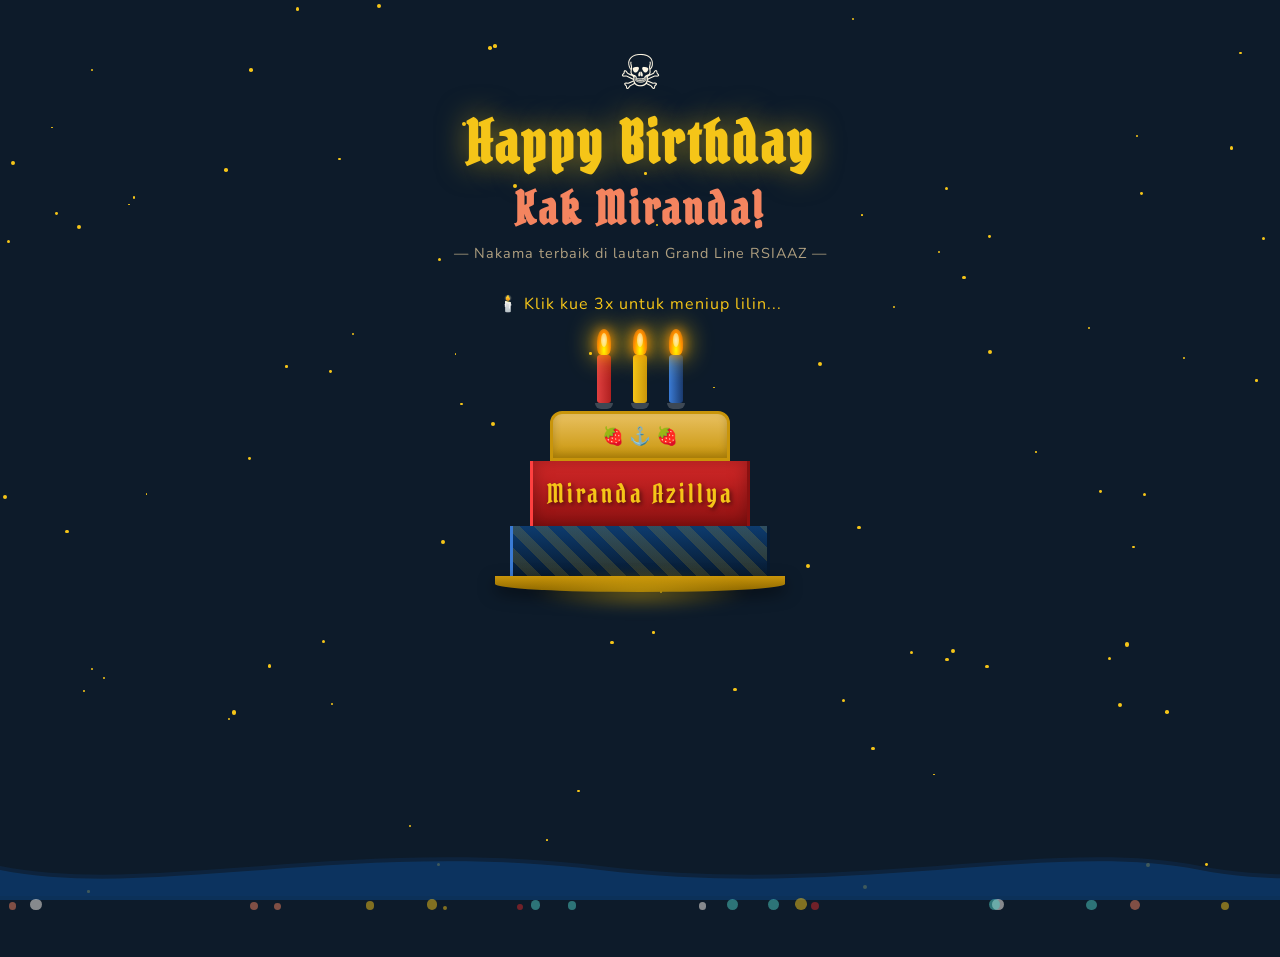
<file: index.html>
<!DOCTYPE html>
<html lang="id">
<head>
  <meta charset="UTF-8"/>
  <meta name="viewport" content="width=device-width, initial-scale=1.0"/>
  <title>Happy Birthday Kak Miranda! 🏴‍☠️</title>
  <link rel="stylesheet" href="style.css"/>
  <link href="https://fonts.googleapis.com/css2?family=Pirata+One&family=Nunito:wght@400;700;800;900&display=swap" rel="stylesheet"/>
</head>
<body class="main-page">

  <!-- Stars -->
  <div class="stars" id="stars"></div>

  <!-- Ocean -->
  <div class="ocean">
    <div class="wave"></div>
    <div class="wave wave2"></div>
  </div>

  <!-- Floating particles -->
  <div class="particles" id="particles"></div>

  <div class="main-wrapper">

    <div class="top-banner">
      <span class="jolly-roger">☠</span>
      <h1 class="main-title">Happy Birthday</h1>
      <h2 class="name-title">Kak Miranda!</h2>
      <p class="subtitle">— Nakama terbaik di lautan Grand Line RSIAAZ —</p>
    </div>

    <!-- Cake Section -->
    <div class="cake-section">
      <p class="hint-text" id="hintText">🕯️ Klik kue 3x untuk meniup lilin...</p>

      <div class="cake-wrap" id="cakeWrap" onclick="blowCandle()">
        <div class="cake-glow" id="cakeGlow"></div>

        <!-- Candles -->
        <div class="candles" id="candles">
          <div class="candle" id="c1">
            <div class="flame" id="f1">
              <div class="flame-inner"></div>
            </div>
            <div class="candle-body c-red"></div>
            <div class="candle-drip"></div>
          </div>
          <div class="candle" id="c2">
            <div class="flame" id="f2">
              <div class="flame-inner"></div>
            </div>
            <div class="candle-body c-gold"></div>
            <div class="candle-drip"></div>
          </div>
          <div class="candle" id="c3">
            <div class="flame" id="f3">
              <div class="flame-inner"></div>
            </div>
            <div class="candle-body c-navy"></div>
            <div class="candle-drip"></div>
          </div>
        </div>

        <!-- Cake layers -->
        <div class="cake">
          <div class="cake-top">
            <div class="cake-deco">🍓 ⚓ 🍓</div>
          </div>
          <div class="cake-mid">
            <span class="cake-text">Miranda Azillya</span>
          </div>
          <div class="cake-bot">
            <div class="cake-stripe"></div>
          </div>
          <div class="cake-plate"></div>
        </div>
      </div>

      <!-- Click indicator rings -->
      <div class="click-rings" id="clickRings">
        <div class="ring r1" id="ring1"></div>
        <div class="ring r2" id="ring2"></div>
        <div class="ring r3" id="ring3"></div>
      </div>
    </div>

    <!-- Open message button -->
    <div class="open-btn-wrap" id="openBtnWrap">
      <div class="btn-sparkles">✦ ✦ ✦</div>
      <a href="yes.html" class="btn-open">
        💌 Buka Pesannya 💌
      </a>
      <div class="btn-sparkles">✦ ✦ ✦</div>
    </div>

  </div>

  <script src="script.js"></script>
</body>
</html>
</file>
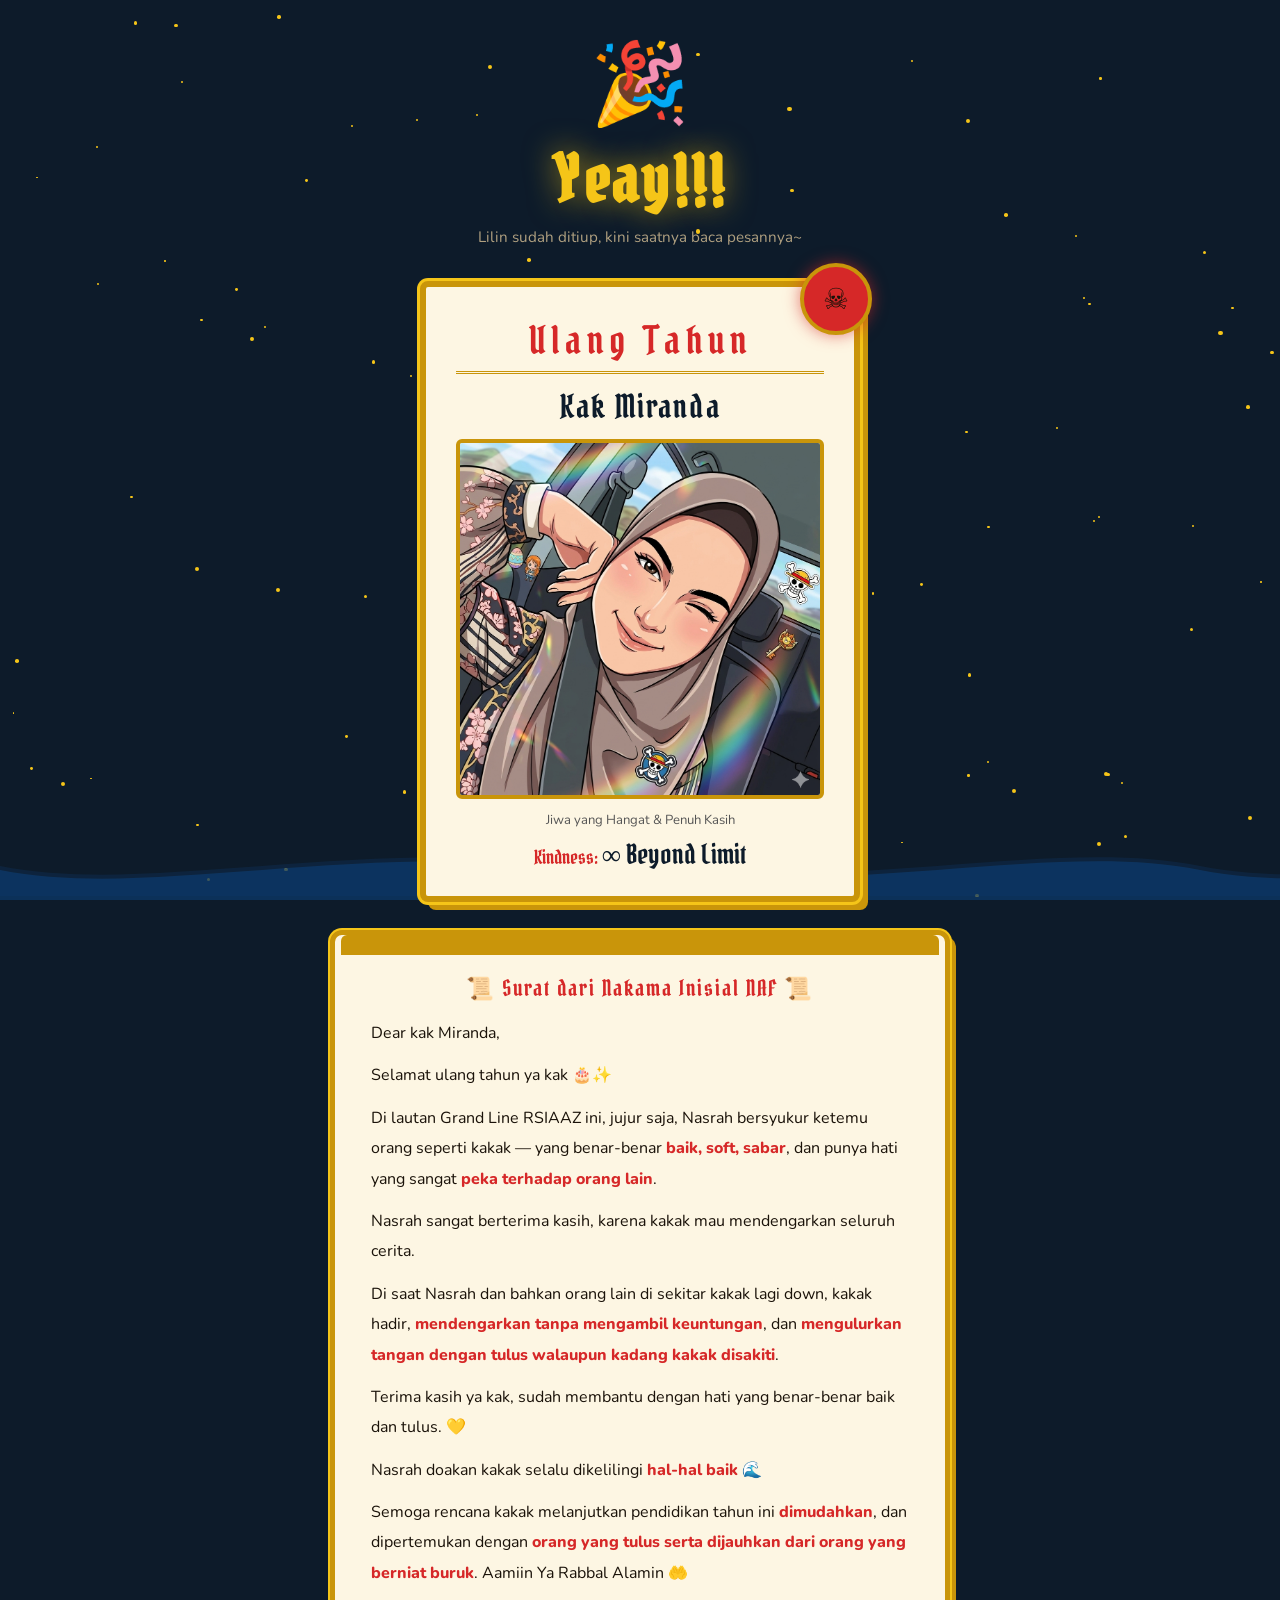
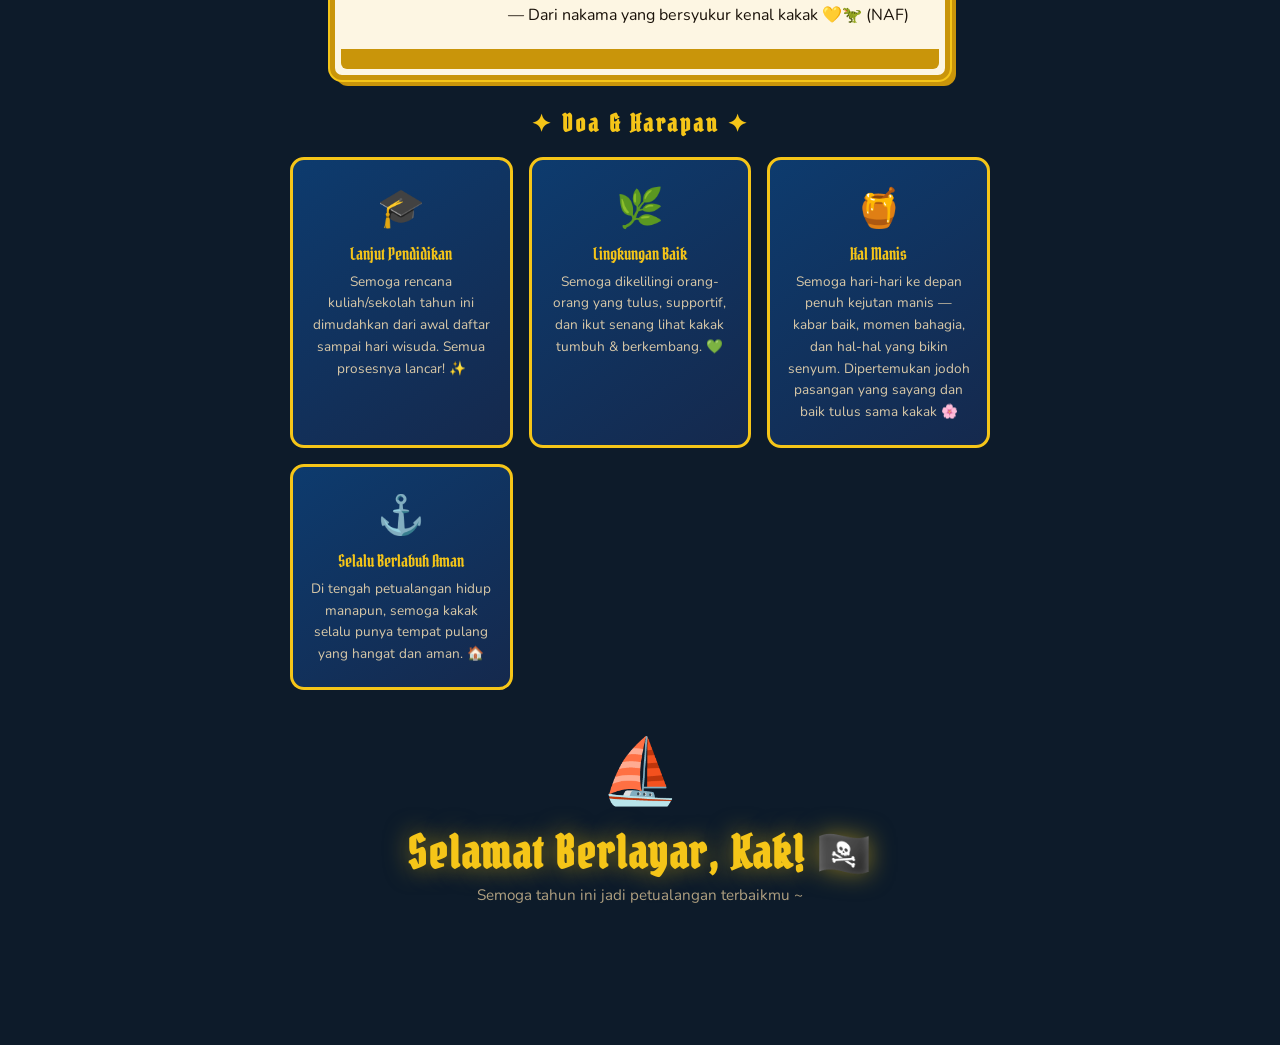
<file: yes.html>
<!DOCTYPE html>
<html lang="id">
<head>
  <meta charset="UTF-8"/>
  <meta name="viewport" content="width=device-width, initial-scale=1.0"/>
  <title>Pesan untuk Kak Miranda 💌</title>
  <link rel="stylesheet" href="style.css"/>
  <link href="https://fonts.googleapis.com/css2?family=Pirata+One&family=Nunito:wght@400;700;800;900&display=swap" rel="stylesheet"/>
</head>
<body class="yes-page">

  <!-- Stars -->
  <div class="stars" id="stars"></div>

  <!-- Confetti container -->
  <div id="confettiContainer"></div>

  <!-- Ocean -->
  <div class="ocean">
    <div class="wave"></div>
    <div class="wave wave2"></div>
  </div>

  <div class="yes-wrapper">

    <!-- Boom header -->
    <div class="boom-header" id="boomHeader">
      <div class="boom-emoji">🎉</div>
      <h1 class="boom-title">Yeay!!!</h1>
      <p class="boom-sub">Lilin sudah ditiup, kini saatnya baca pesannya~</p>
    </div>

    <!-- Wanted poster -->
    <div class="wanted-card reveal-item" id="wantedCard">
      <div class="seal">☠</div>
      <div class="wanted-label">Ulang Tahun</div>
      <div class="wanted-name">Kak Miranda</div>

      <!-- FOTO miranda.png — square close-up -->
      <div class="wanted-img-wrap">
        <img
          src="miranda.png"
          alt="miranda.png"
        />
      </div>

      <p class="wanted-desc">Jiwa yang Hangat &amp; Penuh Kasih</p>
      <div class="wanted-bounty">Kindness: <span>∞ Beyond Limit</span></div>
    </div>

    <!-- Scroll message -->
    <div class="scroll-container reveal-item" id="scrollMsg">
      <span class="scroll-bar top-bar"></span>

      <div class="scroll-title">📜 Surat dari Nakama Inisial NAF 📜</div>

      <div class="scroll-body">

        <p>Dear kak Miranda,</p>

        <p>Selamat ulang tahun ya kak 🎂✨</p>

        <p>
          Di lautan Grand Line RSIAAZ ini, jujur saja, Nasrah bersyukur ketemu orang seperti kakak —
          yang benar-benar <strong>baik, soft, sabar</strong>, dan punya hati yang sangat
          <strong>peka terhadap orang lain</strong>.
        </p>

        <p>
          Nasrah sangat berterima kasih, karena kakak mau mendengarkan seluruh cerita.
        </p>

        <p>
          Di saat Nasrah dan bahkan orang lain di sekitar kakak lagi down, kakak hadir,
          <strong>mendengarkan tanpa mengambil keuntungan</strong>,
          dan <strong>mengulurkan tangan dengan tulus walaupun kadang kakak disakiti</strong>.
        </p>

        <p>
          Terima kasih ya kak, sudah membantu dengan hati yang benar-benar baik dan tulus. 💛
        </p>

        <p>
          Nasrah doakan kakak selalu dikelilingi <strong>hal-hal baik</strong> 🌊
        </p>

        <p>
          Semoga rencana kakak melanjutkan pendidikan tahun ini <strong>dimudahkan</strong>,
          dan dipertemukan dengan <strong>orang yang tulus serta dijauhkan dari orang yang berniat buruk</strong>.
          Aamiin Ya Rabbal Alamin 🤲
        </p>

        <p style="text-align:right;">
          &mdash; Dari nakama yang bersyukur kenal kakak 💛🦖 (NAF)
        </p>

      </div>

      <span class="scroll-bar bot-bar"></span>
    </div>

    <!-- Doa cards -->
    <div class="doa-section reveal-item" id="doaSection">
      <h3 class="doa-heading">✦ Doa &amp; Harapan ✦</h3>
      <div class="doa-grid">
        <div class="doa-card">
          <span class="doa-icon">🎓</span>
          <div class="doa-title">Lanjut Pendidikan</div>
          <div class="doa-text">Semoga rencana kuliah/sekolah tahun ini dimudahkan dari awal daftar sampai hari wisuda. Semua prosesnya lancar! ✨</div>
        </div>
        <div class="doa-card">
          <span class="doa-icon">🌿</span>
          <div class="doa-title">Lingkungan Baik</div>
          <div class="doa-text">Semoga dikelilingi orang-orang yang tulus, supportif, dan ikut senang lihat kakak tumbuh &amp; berkembang. 💚</div>
        </div>
        <div class="doa-card">
          <span class="doa-icon">🍯</span>
          <div class="doa-title">Hal Manis</div>
          <div class="doa-text">Semoga hari-hari ke depan penuh kejutan manis — kabar baik, momen bahagia, dan hal-hal yang bikin senyum. Dipertemukan jodoh pasangan yang sayang dan baik tulus sama kakak 🌸</div>
        </div>
        <div class="doa-card">
          <span class="doa-icon">⚓</span>
          <div class="doa-title">Selalu Berlabuh Aman</div>
          <div class="doa-text">Di tengah petualangan hidup manapun, semoga kakak selalu punya tempat pulang yang hangat dan aman. 🏠</div>
        </div>
      </div>
    </div>

    <!-- Final message -->
    <div class="final-msg reveal-item" id="finalMsg">
      <div class="ship-float">⛵</div>
      <h2 class="final-title">Selamat Berlayar, Kak! 🏴‍☠️</h2>
      <p class="final-sub">Semoga tahun ini jadi petualangan terbaikmu ~</p>
    </div>

  </div>

  <script src="yes-script.js"></script>
</body>
</html>
</file>
<file: style.css>
/* =============================================
   style.css — One Piece Birthday Theme
   ============================================= */

:root {
  --cream:    #fdf6e3;
  --gold:     #f5c518;
  --dark-gold:#c9950a;
  --navy:     #0d1b2a;
  --navy-mid: #0d3b6e;
  --red:      #d62828;
  --warm:     #f4845f;
  --white:    #fff8f0;
  --ink:      #1a1209;
  --text-dim: #b0a080;
  --card-bg:  linear-gradient(145deg, #0d3b6e, #15294d);
}

/* ===== RESET ===== */
*, *::before, *::after { margin: 0; padding: 0; box-sizing: border-box; }

html { scroll-behavior: smooth; }

body {
  font-family: 'Nunito', sans-serif;
  background: var(--navy);
  color: var(--cream);
  overflow-x: hidden;
  min-height: 100vh;
  cursor: url("data:image/svg+xml,%3Csvg xmlns='http://www.w3.org/2000/svg' width='28' height='28' viewBox='0 0 28 28'%3E%3Ctext y='22' font-size='22'%3E⚓%3C/text%3E%3C/svg%3E") 14 14, auto;
}

/* ===== STARS ===== */
.stars {
  position: fixed; top: 0; left: 0;
  width: 100%; height: 100%;
  pointer-events: none; z-index: 0;
  overflow: hidden;
}
.star {
  position: absolute;
  background: var(--gold);
  border-radius: 50%;
  animation: twinkle 3s ease-in-out infinite alternate;
}
@keyframes twinkle {
  0%   { opacity: .15; transform: scale(1); }
  100% { opacity: 1;   transform: scale(1.8); }
}

/* ===== OCEAN / WAVE ===== */
.ocean {
  position: fixed; bottom: 0; left: 0;
  width: 100%; height: 80px;
  z-index: 0; pointer-events: none;
}
.wave {
  position: absolute; bottom: 0;
  width: 200%; height: 60px;
  background: url("data:image/svg+xml,%3Csvg xmlns='http://www.w3.org/2000/svg' viewBox='0 0 1200 60'%3E%3Cpath d='M0,30 C150,60 350,0 600,30 C850,60 1050,0 1200,30 L1200,60 L0,60 Z' fill='%230d3b6e' opacity='0.7'/%3E%3C/svg%3E") repeat-x;
  animation: wave-move 7s linear infinite;
}
.wave2 {
  animation: wave-move 10s linear infinite reverse;
  opacity: .4; bottom: 4px;
}
@keyframes wave-move {
  0%   { transform: translateX(0); }
  100% { transform: translateX(-50%); }
}

/* ===== PARTICLES ===== */
.particles {
  position: fixed; top: 0; left: 0;
  width: 100%; height: 100%;
  pointer-events: none; z-index: 0;
}
.particle {
  position: absolute;
  border-radius: 50%;
  animation: particle-float linear infinite;
  opacity: .5;
}
@keyframes particle-float {
  0%   { transform: translateY(100vh) rotate(0deg); opacity: .5; }
  100% { transform: translateY(-10vh) rotate(360deg); opacity: 0; }
}

/* ===== CONFETTI ===== */
.confetti-piece {
  position: fixed;
  pointer-events: none;
  z-index: 9999;
  animation: confetti-fall linear forwards;
  border-radius: 2px;
}
@keyframes confetti-fall {
  0%   { transform: translateY(-10vh) rotate(0deg)   translateX(0); opacity: 1; }
  100% { transform: translateY(110vh) rotate(720deg) translateX(var(--dx, 0px)); opacity: 0; }
}

/* =============================================
   INDEX PAGE
   ============================================= */
.main-wrapper {
  position: relative; z-index: 1;
  max-width: 700px; margin: 0 auto;
  padding: 40px 20px 120px;
  display: flex; flex-direction: column; align-items: center;
}

/* Top banner */
.top-banner { text-align: center; margin-bottom: 10px; }
.jolly-roger {
  font-size: 3rem; display: block;
  animation: spin-slow 12s linear infinite;
}
@keyframes spin-slow {
  0%   { transform: rotate(0deg); }
  100% { transform: rotate(360deg); }
}
.main-title {
  font-family: 'Pirata One', cursive;
  font-size: clamp(2.2rem, 6vw, 3.6rem);
  color: var(--gold);
  text-shadow: 0 0 30px rgba(245,197,24,.5);
  letter-spacing: 3px;
  animation: glow-pulse 3s ease-in-out infinite;
}
@keyframes glow-pulse {
  0%, 100% { text-shadow: 0 0 20px rgba(245,197,24,.4); }
  50%       { text-shadow: 0 0 40px rgba(245,197,24,.9), 0 0 80px rgba(245,197,24,.3); }
}
.name-title {
  font-family: 'Pirata One', cursive;
  font-size: clamp(1.8rem, 5vw, 2.8rem);
  color: var(--warm);
  letter-spacing: 4px;
}
.subtitle {
  font-size: .9rem; color: var(--text-dim);
  margin-top: 6px; letter-spacing: 1px;
}

/* Cake section */
.cake-section {
  display: flex; flex-direction: column; align-items: center;
  margin: 20px 0;
}
.hint-text {
  font-size: 1rem; color: var(--gold);
  margin-bottom: 14px; letter-spacing: 1px;
  animation: hint-bounce .8s ease-in-out infinite alternate;
}
@keyframes hint-bounce {
  0%   { transform: translateY(0); }
  100% { transform: translateY(-4px); }
}
.cake-wrap {
  position: relative; cursor: pointer;
  transition: transform .15s;
  -webkit-tap-highlight-color: transparent;
}
.cake-wrap:active { transform: scale(.97); }

.cake-glow {
  position: absolute; bottom: -20px; left: 50%;
  transform: translateX(-50%);
  width: 220px; height: 40px;
  background: radial-gradient(ellipse, rgba(245,197,24,.4), transparent 70%);
  filter: blur(6px);
  transition: opacity .5s;
}

/* Candles */
.candles {
  display: flex; gap: 18px;
  justify-content: center;
  margin-bottom: 2px;
  position: relative; z-index: 2;
}
.candle { display: flex; flex-direction: column; align-items: center; }

.flame {
  width: 14px; height: 26px;
  background: radial-gradient(ellipse at 50% 80%, #fff700, #ff8c00 60%, transparent 100%);
  border-radius: 50% 50% 30% 30%;
  position: relative;
  animation: flicker .4s ease-in-out infinite alternate;
  filter: drop-shadow(0 0 6px #ff8c00) drop-shadow(0 0 12px #ffcc00);
  transition: opacity .5s, transform .5s;
}
.flame-inner {
  position: absolute; top: 4px; left: 50%; transform: translateX(-50%);
  width: 6px; height: 14px;
  background: radial-gradient(ellipse, #fff, #ffe680 80%, transparent);
  border-radius: 50%;
  opacity: .7;
}
@keyframes flicker {
  0%   { transform: scaleX(1)   scaleY(1)   rotate(-2deg); }
  100% { transform: scaleX(.85) scaleY(1.1) rotate(2deg); }
}
.flame.blown { opacity: 0; transform: scaleX(0) scaleY(0); }

.candle-body {
  width: 14px; height: 48px;
  border-radius: 3px;
}
.c-red  { background: linear-gradient(to right, #e04040, #b02020); }
.c-gold { background: linear-gradient(to right, #f5c518, #c9950a); }
.c-navy { background: linear-gradient(to right, #3a7bd5, #1a3a6e); }

.candle-drip {
  width: 18px; height: 6px;
  border-radius: 0 0 6px 6px;
  background: rgba(255,255,255,.2);
}

/* Cake layers */
.cake { display: flex; flex-direction: column; align-items: center; }
.cake-top {
  width: 180px; height: 50px;
  background: linear-gradient(to bottom, #e8c060, #c9950a);
  border-radius: 12px 12px 0 0;
  display: flex; align-items: center; justify-content: center;
  border: 3px solid var(--dark-gold);
  box-shadow: inset 0 -4px 8px rgba(0,0,0,.2);
}
.cake-deco { font-size: 1.1rem; }

.cake-mid {
  width: 220px; height: 65px;
  background: linear-gradient(to bottom, #d62828, #8b1010);
  display: flex; align-items: center; justify-content: center;
  border-left: 3px solid #ff4040;
  border-right: 3px solid #8b1010;
  box-shadow: inset 0 0 16px rgba(0,0,0,.3);
}
.cake-text {
  font-family: 'Pirata One', cursive;
  font-size: 1.6rem; color: var(--gold);
  text-shadow: 2px 2px 4px rgba(0,0,0,.5);
  letter-spacing: 3px;
}

.cake-bot {
  width: 260px; height: 50px;
  background: linear-gradient(to bottom, #0d3b6e, #071a30);
  border-left: 3px solid #3a7bd5;
  border-right: 3px solid #071a30;
  overflow: hidden;
  display: flex; align-items: center;
}
.cake-stripe {
  width: 100%; height: 100%;
  background: repeating-linear-gradient(
    45deg, transparent, transparent 10px,
    rgba(245,197,24,.15) 10px, rgba(245,197,24,.15) 20px
  );
}

.cake-plate {
  width: 290px; height: 16px;
  background: linear-gradient(to bottom, #c9950a, #8a6500);
  border-radius: 0 0 50% 50%;
  box-shadow: 0 6px 16px rgba(0,0,0,.5);
}

/* Click rings */
.click-rings { position: relative; margin-top: 10px; height: 40px; }
.ring {
  position: absolute; left: 50%; top: 50%;
  transform: translate(-50%, -50%) scale(0);
  border-radius: 50%;
  border: 3px solid var(--gold);
  opacity: 0;
  pointer-events: none;
}
.ring.pop { animation: ring-pop .6s ease-out forwards; }
.r1 { width: 60px;  height: 60px; }
.r2 { width: 90px;  height: 90px;  border-color: var(--red); }
.r3 { width: 120px; height: 120px; border-color: var(--warm); }
@keyframes ring-pop {
  0%   { transform: translate(-50%,-50%) scale(0); opacity: 1; }
  100% { transform: translate(-50%,-50%) scale(1); opacity: 0; }
}

/* Open button */
.open-btn-wrap {
  text-align: center; margin-top: 32px;
  opacity: 0; transform: translateY(30px);
  transition: opacity .8s, transform .8s;
  pointer-events: none;
}
.open-btn-wrap.show {
  opacity: 1; transform: translateY(0);
  pointer-events: all;
}
.btn-sparkles {
  color: var(--gold); font-size: 1.2rem; letter-spacing: 12px;
  animation: sparkle-blink 1.2s ease-in-out infinite alternate;
}
@keyframes sparkle-blink {
  0%   { opacity: .3; }
  100% { opacity: 1; }
}
.btn-open {
  display: inline-block;
  margin: 12px 0;
  padding: 16px 44px;
  background: var(--red);
  color: var(--white);
  text-decoration: none;
  border: 3px solid var(--dark-gold);
  border-radius: 50px;
  font-family: 'Pirata One', cursive;
  font-size: 1.4rem;
  letter-spacing: 2px;
  box-shadow: 0 0 24px rgba(214,40,40,.5);
  transition: transform .25s, box-shadow .25s;
  animation: btn-glow 2s ease-in-out infinite alternate;
}
.btn-open:hover {
  transform: scale(1.08);
  box-shadow: 0 0 40px rgba(214,40,40,.8);
}
@keyframes btn-glow {
  0%   { box-shadow: 0 0 16px rgba(214,40,40,.4); }
  100% { box-shadow: 0 0 40px rgba(245,197,24,.7); }
}

/* =============================================
   YES PAGE
   ============================================= */
.yes-wrapper {
  position: relative; z-index: 1;
  max-width: 780px; margin: 0 auto;
  padding: 30px 20px 120px;
  display: flex; flex-direction: column; align-items: center;
}

/* Boom header */
.boom-header {
  text-align: center; margin-bottom: 24px;
  opacity: 0; transform: scale(.5);
  animation: boom-in .7s cubic-bezier(.34,1.56,.64,1) .1s forwards;
}
@keyframes boom-in {
  to { opacity: 1; transform: scale(1); }
}
.boom-emoji {
  font-size: 5rem;
  animation: spin-sway 3s ease-in-out infinite;
}
@keyframes spin-sway {
  0%, 100% { transform: rotate(-10deg) scale(1); }
  50%       { transform: rotate(10deg)  scale(1.1); }
}
.boom-title {
  font-family: 'Pirata One', cursive;
  font-size: clamp(2.4rem, 7vw, 4rem);
  color: var(--gold);
  text-shadow: 0 0 30px rgba(245,197,24,.6);
  letter-spacing: 4px;
}
.boom-sub { color: var(--text-dim); margin-top: 6px; font-size: .95rem; }

/* Reveal items */
.reveal-item {
  opacity: 0; transform: translateY(40px);
  transition: opacity .8s ease, transform .8s ease;
}
.reveal-item.visible {
  opacity: 1; transform: translateY(0);
}

/* =============================================
   WANTED CARD
   ============================================= */
.wanted-card {
  background: var(--cream); color: var(--ink);
  border: 6px solid var(--dark-gold);
  border-radius: 8px;
  padding: 28px 30px 24px;
  margin: 10px auto 28px;
  max-width: 440px; width: 100%;
  text-align: center;
  box-shadow: 0 0 0 3px var(--gold), 8px 8px 0 var(--dark-gold);
  position: relative;
}
.seal {
  position: absolute; top: -24px; right: -18px;
  width: 72px; height: 72px;
  background: var(--red); border-radius: 50%;
  border: 4px solid var(--dark-gold);
  display: flex; align-items: center; justify-content: center;
  font-size: 1.8rem;
  animation: spin-seal 10s linear infinite;
  box-shadow: 0 0 16px rgba(213,40,40,.6);
}
@keyframes spin-seal { to { transform: rotate(360deg); } }

.wanted-label {
  font-family: 'Pirata One', cursive;
  font-size: 2.4rem; letter-spacing: 6px;
  color: var(--red);
  border-bottom: 3px double var(--dark-gold);
  padding-bottom: 6px;
}
.wanted-name {
  font-family: 'Pirata One', cursive;
  font-size: 2rem; color: var(--navy);
  margin: 12px 0 8px; letter-spacing: 2px;
}

/* ===== FOTO WRAPPER — square close-up (miranda.png) ===== */
.wanted-img-wrap {
  width: 100%;
  height: 360px;          /* square-ish karena foto 1:1 */
  margin: 12px auto;
  border: 4px solid var(--dark-gold);
  border-radius: 6px;
  background: transparent;
  overflow: hidden;
  display: flex;
  align-items: center;
  justify-content: center;
}

.wanted-img-wrap img {
  width: 100%;            /* melebar penuh karena foto square */
  height: 100%;
  object-fit: cover;      /* cover karena square, tidak ada ruang kosong */
  object-position: center top; /* fokus ke wajah bagian atas */
  display: block;
}
/* ===== END FOTO WRAPPER ===== */

.wanted-desc { font-size: .82rem; color: #555; margin: 4px 0 2px; }
.wanted-bounty {
  font-family: 'Pirata One', cursive;
  font-size: 1.2rem; color: var(--red);
  margin-top: 8px;
}
.wanted-bounty span { font-size: 1.7rem; color: var(--navy); }

/* =============================================
   SCROLL MESSAGE
   ============================================= */
.scroll-container {
  background: var(--cream); color: var(--ink);
  border: 5px solid var(--dark-gold); border-radius: 12px;
  padding: 30px 36px;
  margin: 0 auto 28px;
  max-width: 620px; width: 100%;
  box-shadow: 0 0 0 2px var(--gold), 6px 6px 0 var(--dark-gold);
  position: relative;
}
.scroll-bar {
  display: block;
  width: calc(100% + 60px); height: 20px;
  background: var(--dark-gold); border-radius: 6px;
  margin-left: -30px;
}
.top-bar { margin-top: -30px; margin-bottom: 18px; border-radius: 6px 6px 0 0; }
.bot-bar { margin-top: 18px; margin-bottom: -24px; border-radius: 0 0 6px 6px; }
.scroll-title {
  font-family: 'Pirata One', cursive;
  font-size: 1.4rem; color: var(--red);
  text-align: center; margin-bottom: 16px;
  letter-spacing: 2px;
}
.scroll-body { font-size: 1rem; line-height: 1.9; }
.scroll-body p { margin-bottom: 12px; }
.scroll-body strong { color: var(--red); font-weight: 800; }

/* =============================================
   DOA SECTION
   ============================================= */
.doa-section { width: 100%; max-width: 700px; margin: 0 auto 28px; }
.doa-heading {
  font-family: 'Pirata One', cursive;
  font-size: 1.5rem; color: var(--gold);
  text-align: center; margin-bottom: 18px;
  letter-spacing: 3px;
}
.doa-grid {
  display: grid;
  grid-template-columns: repeat(auto-fit, minmax(200px, 1fr));
  gap: 16px;
}
.doa-card {
  background: var(--card-bg);
  border: 3px solid var(--gold); border-radius: 14px;
  padding: 22px 16px; text-align: center;
  cursor: pointer;
  transition: transform .3s, box-shadow .3s;
}
.doa-card:hover {
  transform: translateY(-8px) rotate(1deg);
  box-shadow: 0 12px 30px rgba(245,197,24,.35);
}
.doa-icon { font-size: 2.4rem; display: block; margin-bottom: 8px; }
.doa-title {
  font-family: 'Pirata One', cursive;
  font-size: 1.05rem; color: var(--gold); margin-bottom: 6px;
}
.doa-text { font-size: .85rem; line-height: 1.6; color: #d9c9a8; }

/* =============================================
   FINAL MESSAGE
   ============================================= */
.final-msg { text-align: center; margin-top: 10px; }
.ship-float {
  font-size: 4rem;
  animation: ship-sway 4s ease-in-out infinite;
  display: block;
}
@keyframes ship-sway {
  0%, 100% { transform: rotate(-5deg) translateY(0); }
  50%       { transform: rotate(5deg)  translateY(-10px); }
}
.final-title {
  font-family: 'Pirata One', cursive;
  font-size: clamp(1.8rem, 5vw, 2.8rem);
  color: var(--gold);
  text-shadow: 0 0 24px rgba(245,197,24,.5);
  letter-spacing: 2px; margin: 8px 0 4px;
}
.final-sub { color: var(--text-dim); font-size: .95rem; margin-bottom: 20px; }

.btn-again {
  padding: 14px 38px;
  background: var(--red);
  color: var(--white);
  border: 3px solid var(--dark-gold); border-radius: 50px;
  font-family: 'Pirata One', cursive;
  font-size: 1.3rem; letter-spacing: 2px;
  cursor: pointer;
  transition: transform .25s, box-shadow .25s;
  box-shadow: 0 4px 20px rgba(214,40,40,.4);
}
.btn-again:hover {
  transform: scale(1.07);
  box-shadow: 0 8px 32px rgba(214,40,40,.7);
}
</file>
